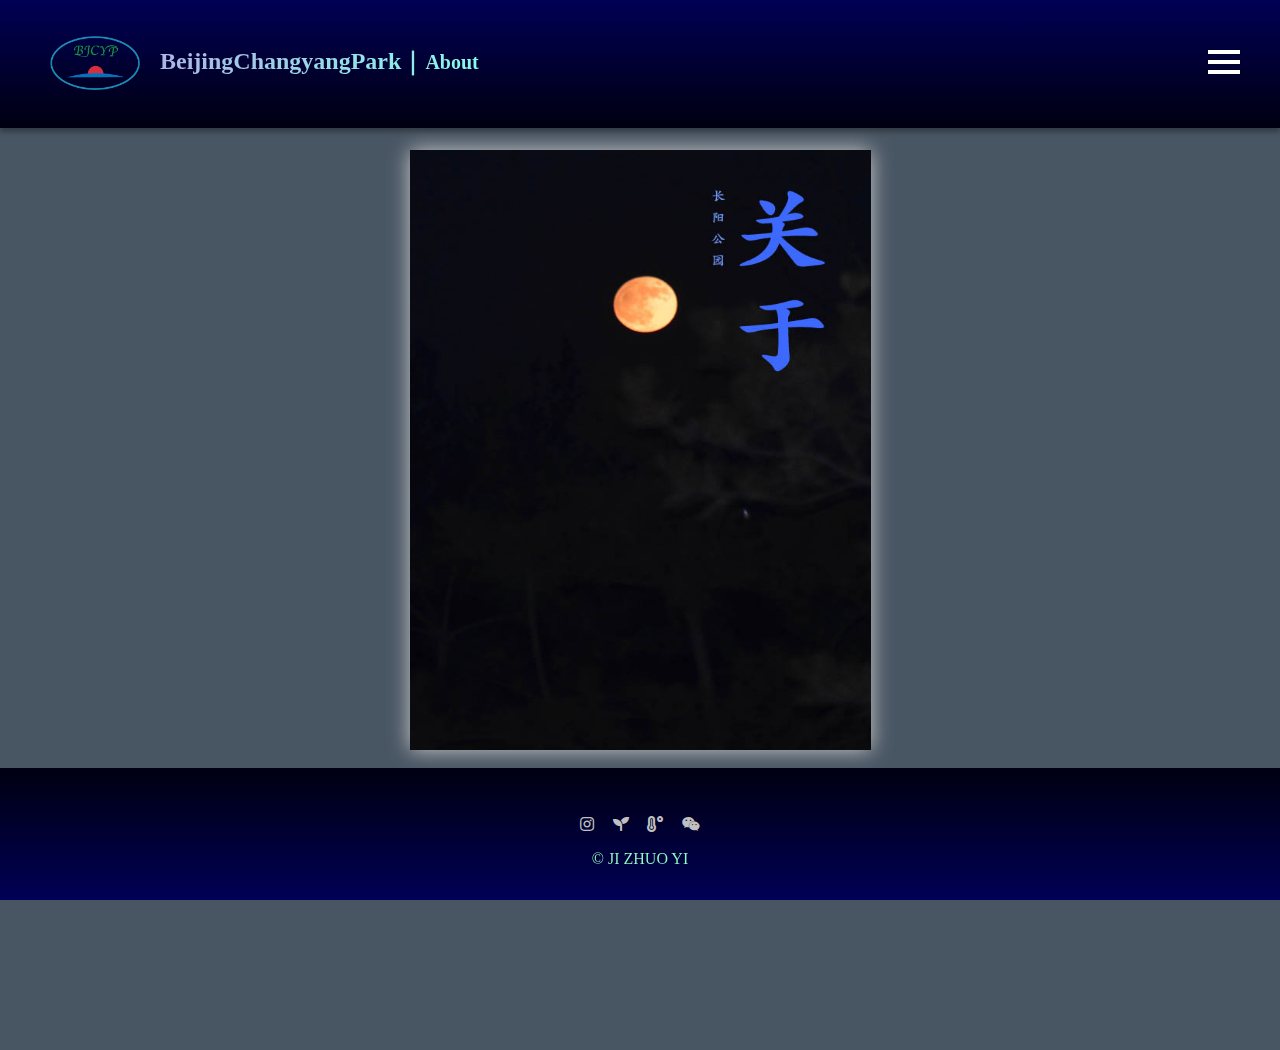
<file: about.html>
<!DOCTYPE html>
<html lang="ja">

<head>
  <meta charset="utf-8">
  <meta name="viewport" content="width = 1050, user-scalable = no" />
  <script src="https://code.jquery.com/jquery-3.6.0.min.js"></script>
  <link href="https://use.fontawesome.com/releases/v5.15.4/css/all.css" rel="stylesheet">
  <script src="js/turn.min.js"></script>
  <script src="js/script.js" defer></script>
  <link rel="stylesheet" href="css/style.css">
  <title>BeijingChangyangPark</title>
</head>

<body>

  <header id="HeaderBlock">
    <a href="index.html"><img src="./images/2.png"></a>
    <h1>BeijingChangyangPark｜<small>About</small></h1>
  </header>

  <input type="checkbox" id="dummyCheckBox">

  <label id="menuButton" for="dummyCheckBox">
    <span class="line top"></span>
    <span class="line middle"></span>
    <span class="line bottom"></span>
  </label>

  <label id="closeButtonField" for="dummyCheckBox"></label>

  <nav id="siteNavi">
    <ul>
      <li><a href="index.html">Home</a></li>
      <li><a href="about.html">About</a></li>
      <li><a href="spring.html">Spring</a></li>
      <li><a href="summer.html">Summer</a></li>
      <li><a href="autumn.html">Autumn</a></li>
      <li><a href="winter.html">Winter</a></li>
      <li><a href="other.html">Other</a></li>
    </ul>
  </nav>

  <div class="flipbook-viewport">
    <div class="container">
      <div class="flipbook">
        <div style="background-image:url(images/about/1.jpg)"></div>
        <div style="background-image:url(images/about/2.jpg)"></div>
        <div style="background-image:url(images/about/3.jpg)"></div>
      </div>
    </div>
  </div>

  <footer>
    <ul id="socialIcon">
      <li><a href="https://www.instagram.com/zhuoyi752/?r=nametag"><i class="fab fa-instagram"></i></a></li>
      <li><a href=""><i class="fas fa-seedling"></i></a></li>
      <li><a href=""><i class="fas fa-temperature-high"></i></a></li>
      <li><a href=" https://mp.weixin.qq.com/s/8h8urBzQ4NdaMAjtR_8sPA"><i class="fab fa-weixin"></i></a></li>
    </ul>
    <p>
      &copy; JI ZHUO YI
    </p>
  </footer>

</body>

</html>
</file>
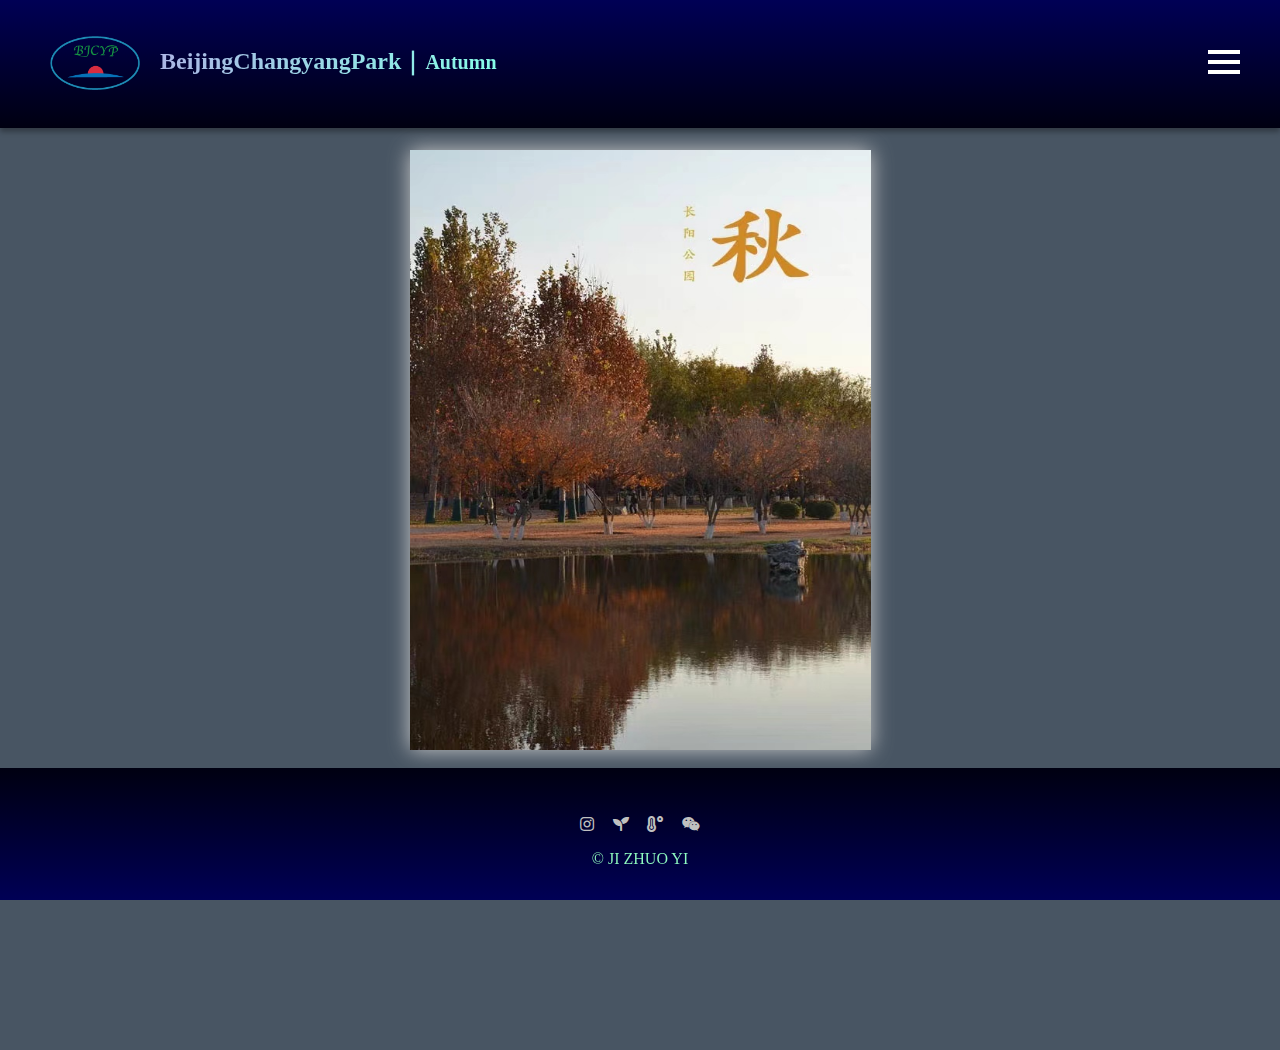
<file: autumn.html>
<!DOCTYPE html>
<html lang="ja">

<head>
  <meta charset="utf-8">
  <meta name="viewport" content="width = 1050, user-scalable = no" />
  <script src="https://code.jquery.com/jquery-3.6.0.min.js"></script>
  <link href="https://use.fontawesome.com/releases/v5.15.4/css/all.css" rel="stylesheet">
  <script src="js/turn.min.js"></script>
  <script src="js/script.js" defer></script>
  <link rel="stylesheet" href="css/style.css">
  <title>BeijingChangyangPark</title>
</head>

<body>

  <header id="HeaderBlock">
    <a href="index.html"><img src="./images/2.png"></a>
    <h1>BeijingChangyangPark｜<small>Autumn</small></h1>
  </header>

  <input type="checkbox" id="dummyCheckBox">

  <label id="menuButton" for="dummyCheckBox">
    <span class="line top"></span>
    <span class="line middle"></span>
    <span class="line bottom"></span>
  </label>

  <label id="closeButtonField" for="dummyCheckBox"></label>

  <nav id="siteNavi">
    <ul>
      <li><a href="index.html">Home</a></li>
      <li><a href="about.html">About</a></li>
      <li><a href="spring.html">Spring</a></li>
      <li><a href="summer.html">Summer</a></li>
      <li><a href="autumn.html">Autumn</a></li>
      <li><a href="winter.html">Winter</a></li>
      <li><a href="other.html">Other</a></li>
    </ul>
  </nav>

  <div class="flipbook-viewport">
    <div class="container">
      <div class="flipbook">
        <div style="background-image:url(images/autumn/1.jpg)"></div>
        <div style="background-image:url(images/autumn/2.jpg)"></div>
        <div style="background-image:url(images/autumn/3.jpg)"></div>
        <div style="background-image:url(images/autumn/4.jpg)"></div>
        <div style="background-image:url(images/autumn/5.jpg)"></div>
        <div style="background-image:url(images/autumn/6.jpg)"></div>
        <div style="background-image:url(images/autumn/7.jpg)"></div>
      </div>
    </div>
  </div>

  <footer>
    <ul id="socialIcon">
      <li><a href="https://www.instagram.com/zhuoyi752/?r=nametag"><i class="fab fa-instagram"></i></a></li>
      <li><a href=""><i class="fas fa-seedling"></i></a></li>
      <li><a href=""><i class="fas fa-temperature-high"></i></a></li>
      <li><a href=" https://mp.weixin.qq.com/s/8h8urBzQ4NdaMAjtR_8sPA"><i class="fab fa-weixin"></i></a></li>
    </ul>
    <p>
      &copy; JI ZHUO YI
    </p>
  </footer>

</body>

</html>
</file>
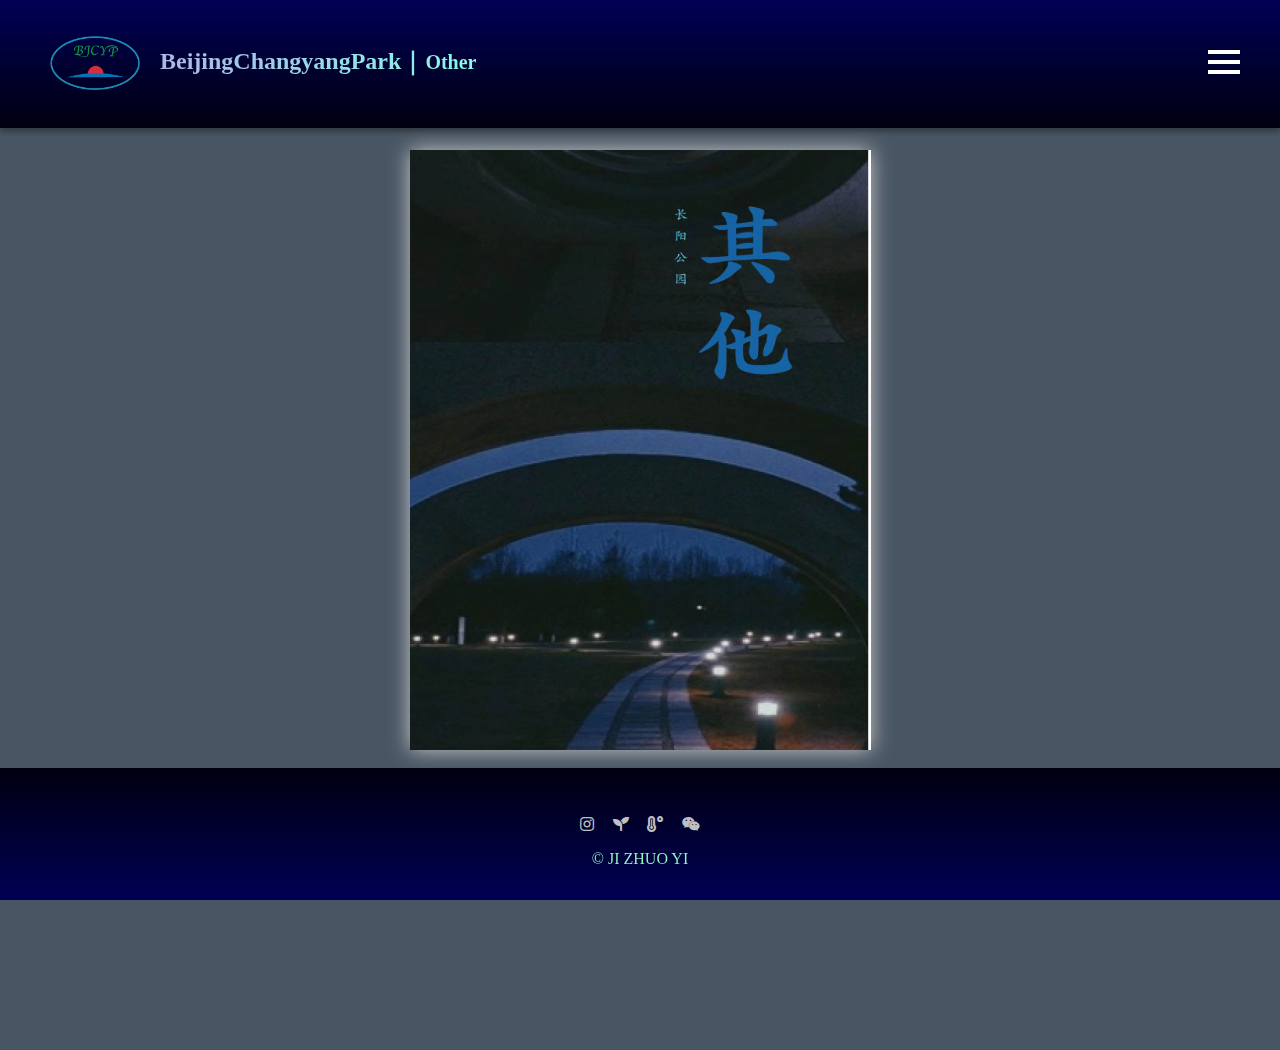
<file: other.html>
<!DOCTYPE html>
<html lang="ja">

<head>
  <meta charset="utf-8">
  <meta name="viewport" content="width = 1050, user-scalable = no" />
  <script src="https://code.jquery.com/jquery-3.6.0.min.js"></script>
  <link href="https://use.fontawesome.com/releases/v5.15.4/css/all.css" rel="stylesheet">
  <script src="js/turn.min.js"></script>
  <script src="js/script.js" defer></script>
  <link rel="stylesheet" href="css/style.css">
  <title>BeijingChangyangPark</title>
</head>

<body>

  <header id="HeaderBlock">
    <a href="index.html"><img src="./images/2.png"></a>
    <h1>BeijingChangyangPark｜<small>Other</small></h1>
  </header>

  <input type="checkbox" id="dummyCheckBox">
  <label id="menuButton" for="dummyCheckBox">
    <span class="line top"></span>
    <span class="line middle"></span>
    <span class="line bottom"></span>
  </label>

  <label id="closeButtonField" for="dummyCheckBox"></label>

  <nav id="siteNavi">
    <ul>
      <li><a href="index.html">Home</a></li>
      <li><a href="about.html">About</a></li>
      <li><a href="spring.html">Spring</a></li>
      <li><a href="summer.html">Summer</a></li>
      <li><a href="autumn.html">Autumn</a></li>
      <li><a href="winter.html">Winter</a></li>
      <li><a href="other.html">Other</a></li>
    </ul>
  </nav>

  <div class="flipbook-viewport">
    <div class="container">
      <div class="flipbook">
        <div style="background-image:url(images/other/1.jpg)"></div>
        <div style="background-image:url(images/other/2.jpg)"></div>
        <div style="background-image:url(images/other/3.jpg)"></div>
        <div style="background-image:url(images/other/4.jpg)"></div>
        <div style="background-image:url(images/other/5.jpg)"></div>
        <div style="background-image:url(images/other/6.jpg)"></div>
        <div style="background-image:url(images/other/7.jpg)"></div>
        <div style="background-image:url(images/other/8.jpg)"></div>
        <div style="background-image:url(images/other/9.jpg)"></div>
        <div style="background-image:url(images/other/10.jpg)"></div>
        <div style="background-image:url(images/other/11.jpg)"></div>
        <div style="background-image:url(images/other/12.jpg)"></div>
        <div style="background-image:url(images/other/13.jpg)"></div>
        <div style="background-image:url(images/other/14.jpg)"></div>
      </div>
    </div>
  </div>

  <footer>
    <ul id="socialIcon">
      <li><a href="https://www.instagram.com/zhuoyi752/?r=nametag"><i class="fab fa-instagram"></i></a></li>
      <li><a href=""><i class="fas fa-seedling"></i></a></li>
      <li><a href=""><i class="fas fa-temperature-high"></i></a></li>
      <li><a href=" https://mp.weixin.qq.com/s/8h8urBzQ4NdaMAjtR_8sPA"><i class="fab fa-weixin"></i></a></li>
    </ul>
    <p>
      &copy; JI ZHUO YI
    </p>
  </footer>

</body>

</html>
</file>
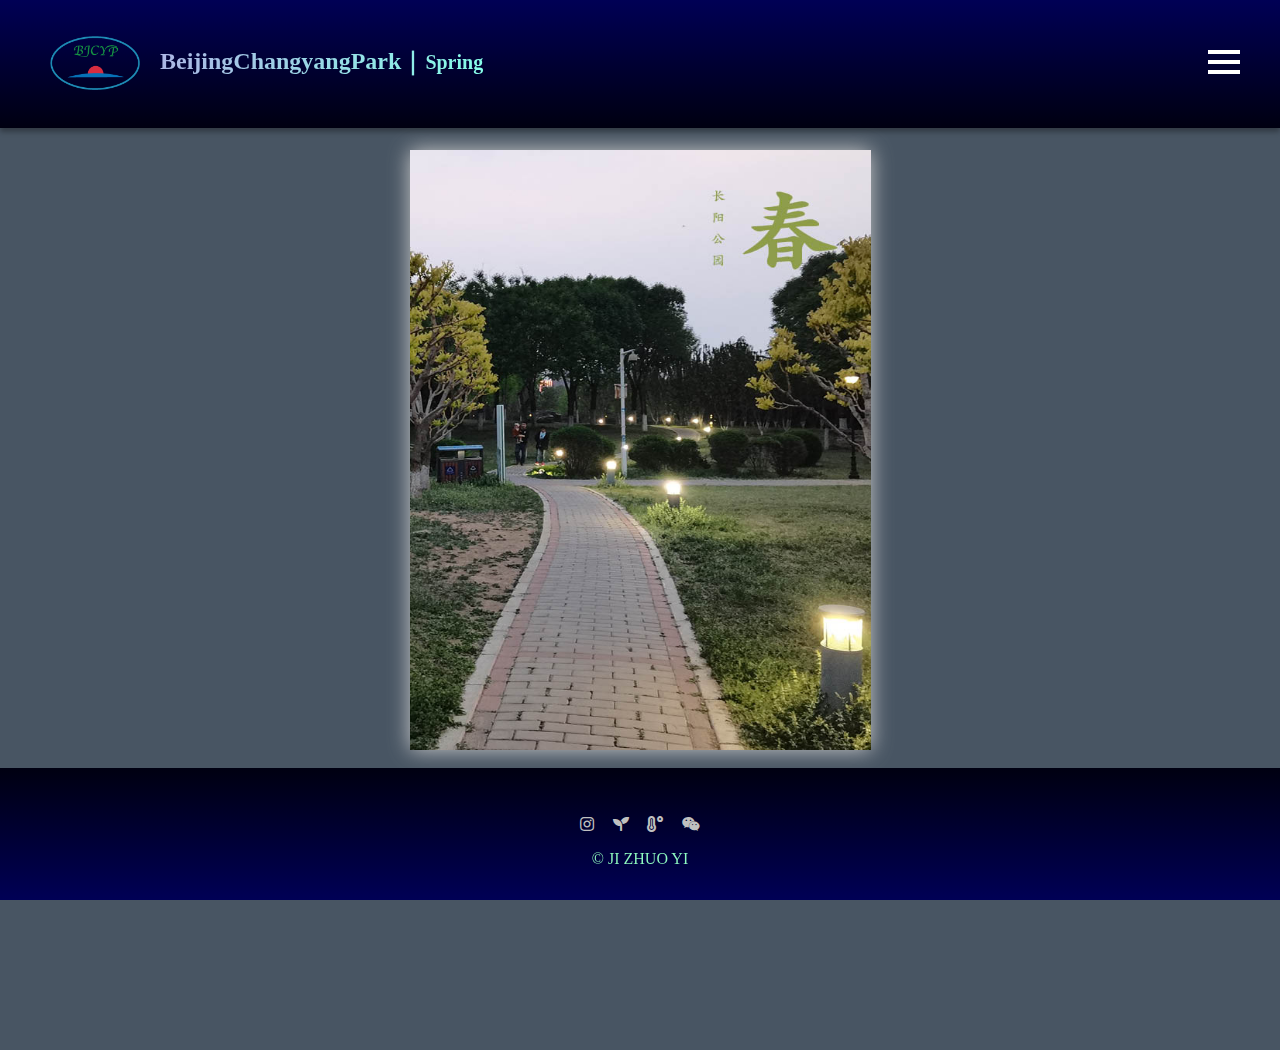
<file: spring.html>
<!DOCTYPE html>
<html lang="ja">

<head>
  <meta charset="utf-8">
  <meta name="viewport" content="width = 1050, user-scalable = no" />
  <script src="https://code.jquery.com/jquery-3.6.0.min.js"></script>
  <link href="https://use.fontawesome.com/releases/v5.15.4/css/all.css" rel="stylesheet">
  <script src="js/turn.min.js"></script>
  <script src="js/script.js" defer></script>
  <link rel="stylesheet" href="css/style.css">
  <title>BeijingChangyangPark</title>
</head>

<body>

  <header id="HeaderBlock">
    <a href="index.html"><img src="./images/2.png"></a>
    <h1>BeijingChangyangPark｜<small>Spring</small></h1>
  </header>

  <input type="checkbox" id="dummyCheckBox">

  <label id="menuButton" for="dummyCheckBox">
    <span class="line top"></span>
    <span class="line middle"></span>
    <span class="line bottom"></span>
  </label>

  <label id="closeButtonField" for="dummyCheckBox"></label>

  <nav id="siteNavi">
    <ul>
      <li><a href="index.html">Home</a></li>
      <li><a href="about.html">About</a></li>
      <li><a href="spring.html">Spring</a></li>
      <li><a href="summer.html">Summer</a></li>
      <li><a href="autumn.html">Autumn</a></li>
      <li><a href="winter.html">Winter</a></li>
      <li><a href="other.html">Other</a></li>
    </ul>
  </nav>

  <div class="flipbook-viewport">
    <div class="container">
      <div class="flipbook">
        <div style="background-image:url(images/spring/1.jpg)"></div>
        <div style="background-image:url(images/spring/2.jpg)"></div>
        <div style="background-image:url(images/spring/3.jpg)"></div>
        <div style="background-image:url(images/spring/4.jpg)"></div>
        <div style="background-image:url(images/spring/5.jpg)"></div>
        <div style="background-image:url(images/spring/6.jpg)"></div>
        <div style="background-image:url(images/spring/7.jpg)"></div>
        <div style="background-image:url(images/spring/8.jpg)"></div>
        <div style="background-image:url(images/spring/9.jpg)"></div>
        <div style="background-image:url(images/spring/10.jpg)"></div>
        <div style="background-image:url(images/spring/11.jpg)"></div>
        <div style="background-image:url(images/spring/12.jpg)"></div>
        <div style="background-image:url(images/spring/13.jpg)"></div>
      </div>
    </div>
  </div>

  <footer>
    <ul id="socialIcon">
      <li><a href="https://www.instagram.com/zhuoyi752/?r=nametag"><i class="fab fa-instagram"></i></a></li>
      <li><a href=""><i class="fas fa-seedling"></i></a></li>
      <li><a href=""><i class="fas fa-temperature-high"></i></a></li>
      <li><a href=" https://mp.weixin.qq.com/s/8h8urBzQ4NdaMAjtR_8sPA"><i class="fab fa-weixin"></i></a></li>
    </ul>
    <p>
      &copy; JI ZHUO YI
    </p>
  </footer>

</body>

</html>
</file>
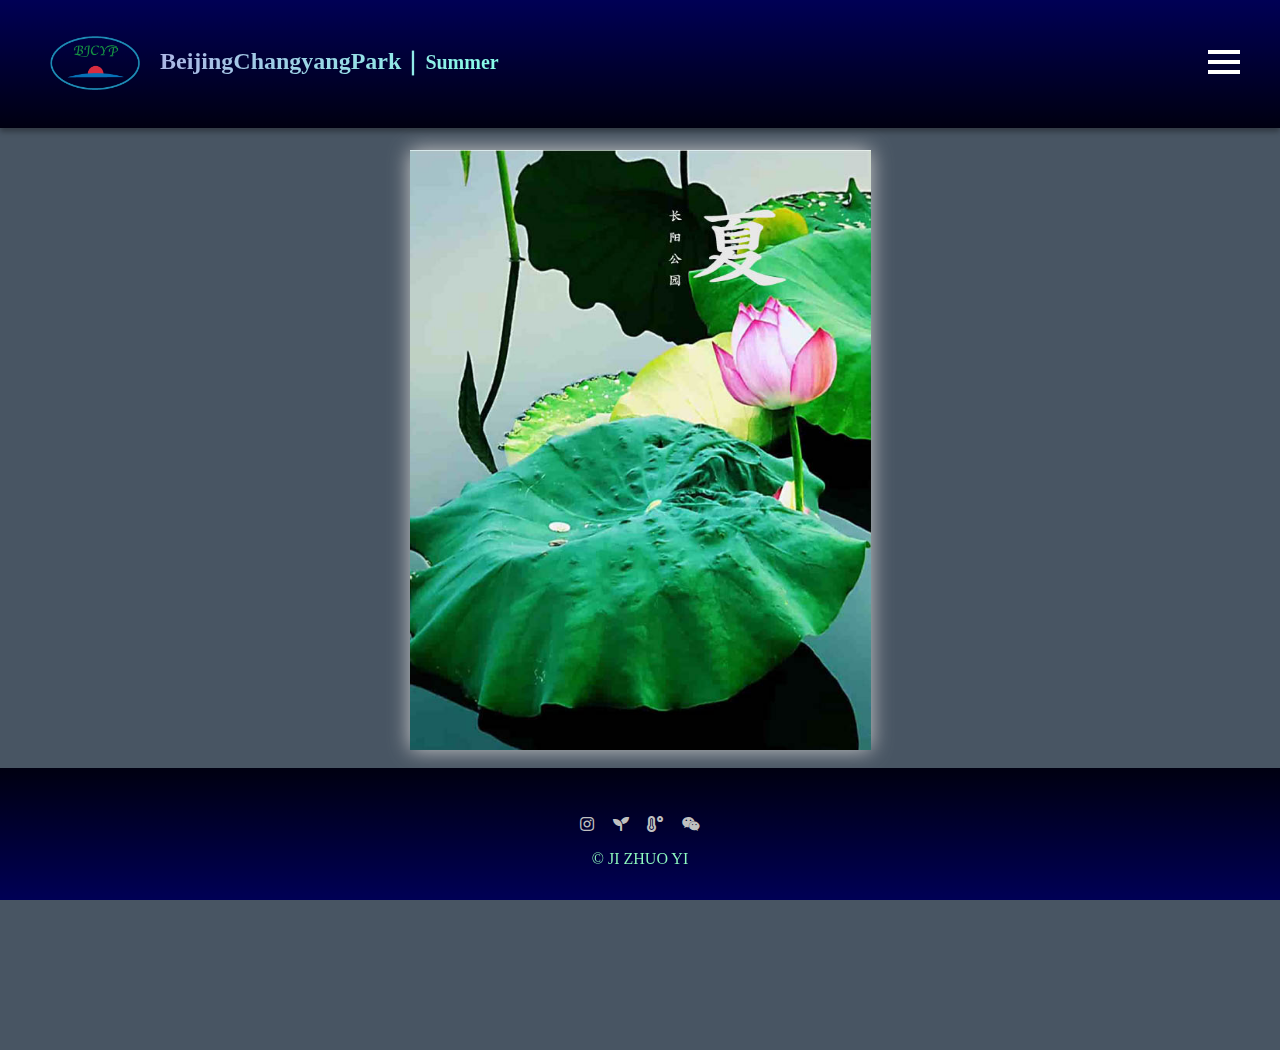
<file: summer.html>
<!DOCTYPE html>
<html lang="ja">

<head>
  <meta charset="utf-8">
  <meta name="viewport" content="width = 1050, user-scalable = no" />
  <script src="https://code.jquery.com/jquery-3.6.0.min.js"></script>
  <link href="https://use.fontawesome.com/releases/v5.15.4/css/all.css" rel="stylesheet">
  <script src="js/turn.min.js"></script>
  <script src="js/script.js" defer></script>
  <link rel="stylesheet" href="css/style.css">
  <title>BeijingChangyangPark</title>
</head>

<body>

  <header id="HeaderBlock">
    <a href="index.html"><img src="./images/2.png"></a>
    <h1>BeijingChangyangPark｜<small>Summer</small></h1>
  </header>

  <input type="checkbox" id="dummyCheckBox">

  <label id="menuButton" for="dummyCheckBox">
    <span class="line top"></span>
    <span class="line middle"></span>
    <span class="line bottom"></span>
  </label>

  <label id="closeButtonField" for="dummyCheckBox"></label>

  <nav id="siteNavi">
    <ul>
      <li><a href="index.html">Home</a></li>
      <li><a href="about.html">About</a></li>
      <li><a href="spring.html">Spring</a></li>
      <li><a href="summer.html">Summer</a></li>
      <li><a href="autumn.html">Autumn</a></li>
      <li><a href="winter.html">Winter</a></li>
      <li><a href="other.html">Other</a></li>
    </ul>
  </nav>

  <div class="flipbook-viewport">
    <div class="container">
      <div class="flipbook">
        <div style="background-image:url(images/summer/1.jpg)"></div>
        <div style="background-image:url(images/summer/2.jpg)"></div>
        <div style="background-image:url(images/summer/3.jpg)"></div>
        <div style="background-image:url(images/summer/4.jpg)"></div>
        <div style="background-image:url(images/summer/5.jpg)"></div>
        <div style="background-image:url(images/summer/6.jpg)"></div>
        <div style="background-image:url(images/summer/7.jpg)"></div>
        <div style="background-image:url(images/summer/8.jpg)"></div>
        <div style="background-image:url(images/summer/9.jpg)"></div>
      </div>
    </div>
  </div>

  <footer>
    <ul id="socialIcon">
      <li><a href="https://www.instagram.com/zhuoyi752/?r=nametag"><i class="fab fa-instagram"></i></a></li>
      <li><a href=""><i class="fas fa-seedling"></i></a></li>
      <li><a href=""><i class="fas fa-temperature-high"></i></a></li>
      <li><a href=" https://mp.weixin.qq.com/s/8h8urBzQ4NdaMAjtR_8sPA"><i class="fab fa-weixin"></i></a></li>
    </ul>
    <p>
      &copy; JI ZHUO YI
    </p>
  </footer>

</body>

</html>
</file>
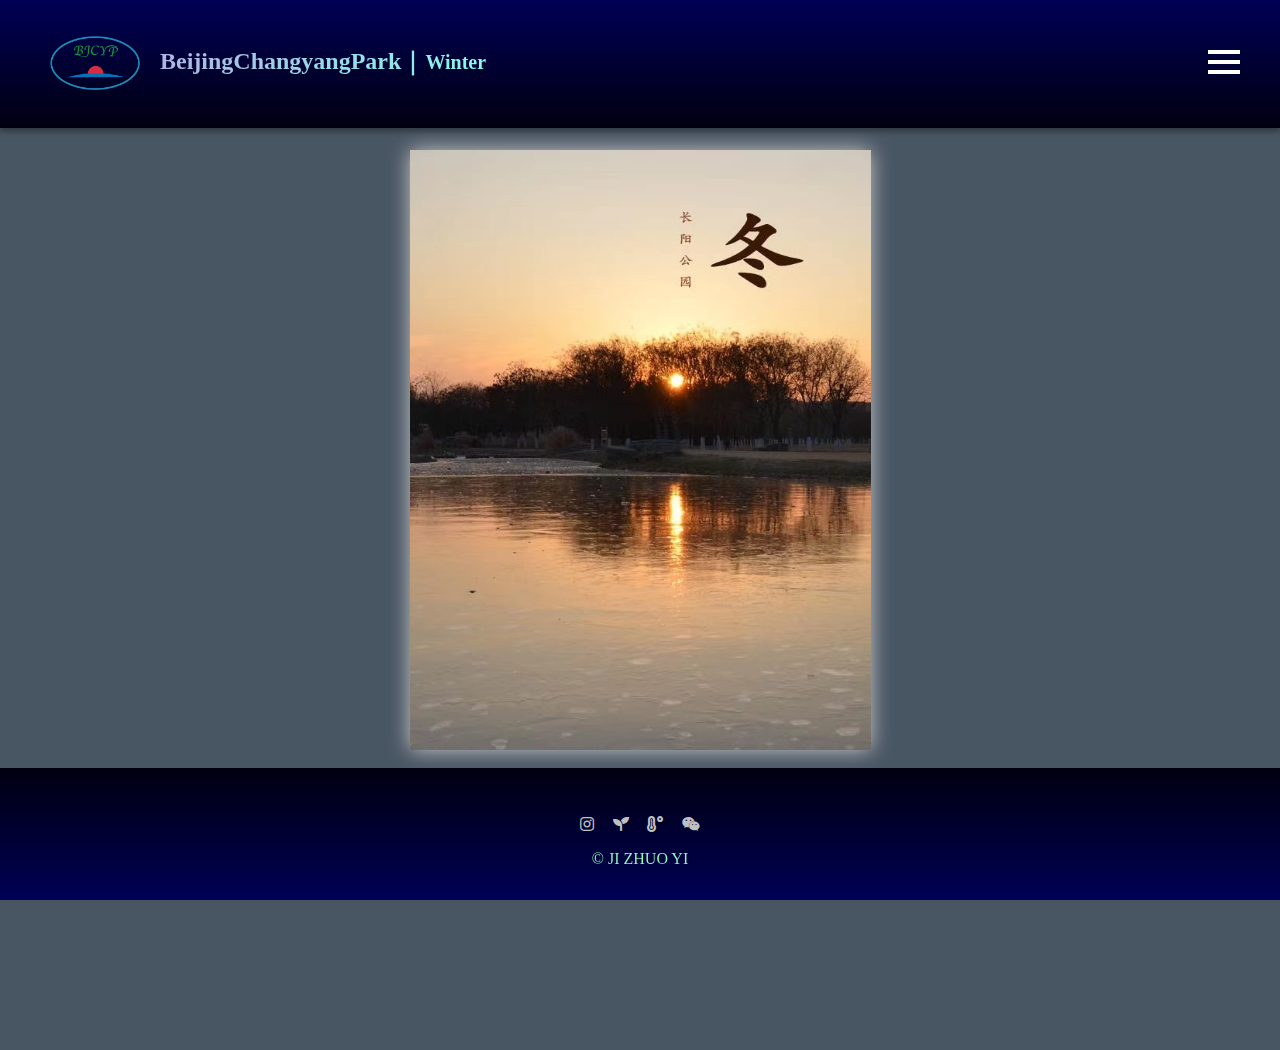
<file: winter.html>
<!DOCTYPE html>
<html lang="ja">

<head>
  <meta charset="utf-8">
  <meta name="viewport" content="width = 1050, user-scalable = no" />
  <script src="https://code.jquery.com/jquery-3.6.0.min.js"></script>
  <link href="https://use.fontawesome.com/releases/v5.15.4/css/all.css" rel="stylesheet">
  <script src="js/turn.min.js"></script>
  <script src="js/script.js" defer></script>
  <link rel="stylesheet" href="css/style.css">
  <title>BeijingChangyangPark</title>
</head>

<body>

  <header id="HeaderBlock">
    <a href="index.html"><img src="./images/2.png"></a>
    <h1>BeijingChangyangPark｜<small>Winter</small></h1>
  </header>

  <input type="checkbox" id="dummyCheckBox">

  <label id="menuButton" for="dummyCheckBox">
    <span class="line top"></span>
    <span class="line middle"></span>
    <span class="line bottom"></span>
  </label>

  <label id="closeButtonField" for="dummyCheckBox"></label>

  <nav id="siteNavi">
    <ul>
      <li><a href="index.html">Home</a></li>
      <li><a href="about.html">About</a></li>
      <li><a href="spring.html">Spring</a></li>
      <li><a href="summer.html">Summer</a></li>
      <li><a href="autumn.html">Autumn</a></li>
      <li><a href="winter.html">Winter</a></li>
      <li><a href="other.html">Other</a></li>
    </ul>
  </nav>

  <div class="flipbook-viewport">
    <div class="container">
      <div class="flipbook">
        <div style="background-image:url(images/winter/1.jpg)"></div>
        <div style="background-image:url(images/winter/2.jpg)"></div>
        <div style="background-image:url(images/winter/3.jpg)"></div>
        <div style="background-image:url(images/winter/4.jpg)"></div>
        <div style="background-image:url(images/winter/5.jpg)"></div>
        <div style="background-image:url(images/winter/6.jpg)"></div>
        <div style="background-image:url(images/winter/7.jpg)"></div>
      </div>
    </div>
  </div>

  <footer>
    <ul id="socialIcon">
      <li><a href="https://www.instagram.com/zhuoyi752/?r=nametag"><i class="fab fa-instagram"></i></a></li>
      <li><a href=""><i class="fas fa-seedling"></i></a></li>
      <li><a href=""><i class="fas fa-temperature-high"></i></a></li>
      <li><a href=" https://mp.weixin.qq.com/s/8h8urBzQ4NdaMAjtR_8sPA"><i class="fab fa-weixin"></i></a></li>
    </ul>
    <p>
      &copy; JI ZHUO YI
    </p>
  </footer>

</body>

</html>
</file>
<file: css/style.css>
* {
  margin: 0;
  padding: 0;
}

html, body {
  height: 100%;
  background-color: #485563;
  overflow: hidden;
}

/**************** HEADER ***********/
header {
  position: relative;
  height: 8rem;
  background: linear-gradient(to top, #000011, #000055);
  box-shadow: 0 4px 0.3125rem rgba(0, 0, 0, .3);
  z-index: 2;
}

header img {
  position: absolute;
  top: 36px;
  left: 50px;
  width: 90px;
}

header h1 {
  position: absolute;
  top: 45px;
  left: 160px;
  font-size: 1.5rem;
  /*所有字体大小 根据画面尺寸 自动变换*/
  background: -webkit-linear-gradient(0deg, #ACB6E5, #86FDE8);
  -webkit-background-clip: text;
  -webkit-text-fill-color: transparent;
  color: #FFFFBB;
}

/*****************************/
#container {
  width: 100%;
  height: 100%;
  padding-top: 0px;
  text-align: center;
  background: silver;
  box-shadow: 0 0 50px 0 rgba(0, 0, 0, .8);
  transition-property: all;
  transition-delay: .3s;
  transition-duration: .5s;
}

article#VIDEO {
  width: 100%;
  font-size: 1.85rem;
  margin-top: 6vw;
  margin-bottom: 6vw;
}

article#VIDEO video {
  display: block;
  margin: auto;
  width: 70%;
}

/* #PHOTO */
article.PHOTO {
  padding: 3rem;
  background: #DDD;
}

article.PHOTO img {
  width: 100%;
}

/*****************************/
/*********#siteNavi を以下に変更（左を右へ）*********/
#siteNavi {
  position: fixed;
  top: 0;
  right: 0;
  width: 25%;
  height: 100%;
  padding: 120px 0;
  background: #222;
  transition-property: all;
  transition-duration: .5s;
  transition-delay: 0s;
  transform-origin: left center;
  transform: translateX(500px);
  opacity: 0;
}

#siteNavi li {
  list-style-type: none;
}

#siteNavi li a {
  display: block;
  height: 50px;
  line-height: 50px;
  padding-left: 40px;
  font-size: 14px;
  color: #fff;
  text-decoration: none;
  transition: all .5s;
}

#siteNavi li a:hover {
  color: #1a1e24;
  background: #fff;
}

/*****************************/
/*********#menuButton の位置を以下に変更（左を右へ）*********/
#menuButton {
  position: fixed;
  display: block;
  top: 50px;
  right: 40px;
  display: block;
  width: 32px;
  height: 32px;
  cursor: pointer;
  z-index: 3;
}

.line {
  position: absolute;
  left: 0;
  display: block;
  width: 32px;
  height: 4px;
  background: white;
  transition: all .5s;
}

.line.top {
  top: 0px;
  transform-origin: left top;
}

.line.middle {
  top: 10px;
  opacity: 1;
}

.line.bottom {
  top: 20px;
  transform-origin: left bottom;
}

#menuButton:hover .line {
  background: #333;
}

/*************	#closeButtonField を以下に変更（左を右へ）*************/
#closeButtonField {
  position: fixed;
  top: 0;
  right: 25%;
  width: 100%;
  height: 100%;
  background: rgba(0, 0, 0, 0);
  transition-property: all;
  transition-duration: .5s;
  transition-delay: 0s;
  visibility: hidden;
  opacity: 0;
}

/*****************************/
.flipbook-viewport {
  overflow: hidden;
  width: 100%;
  height: 100%;
}

.flipbook-viewport .container {
  position: absolute;
  top: 50%;
  left: 50%;
  margin: auto;
}

.flipbook-viewport .flipbook {
  width: 922px;
  height: 600px;
  left: -461px;
  top: -300px;
}

.flipbook-viewport .page {
  width: 461px;
  height: 600px;
  background-color: white;
  background-repeat: no-repeat;
  background-size: 100% 100%;
}

.flipbook .page {
  box-shadow: 0 0 20px rgba(0, 0, 0, 0.2);
}

.flipbook-viewport .page img {
  user-select: none;
  margin: 0;
}

.flipbook-viewport .shadow {
  box-shadow: 0 0 20px #ccc;
}

/*****************************/
#dummyCheckBox {
  display: none;
}

#dummyCheckBox:checked~#container {
  /*	transition-delay: 0s;
	transform: translateX(25%);
	*/
}

#dummyCheckBox:checked~#siteNavi {
  transition-delay: .3s;
  transform: translateX(0);
  opacity: 1;
  z-index: 2;
}

#dummyCheckBox:checked~#menuButton .line.top {
  width: 40px;
  top: -2px;
  transform: rotate(45deg);
}

#dummyCheckBox:checked~#menuButton .line.middle {
  opacity: 0;
}

#dummyCheckBox:checked~#menuButton .line.bottom {
  width: 40px;
  top: 26px;
  transform: rotate(-45deg);
}

#dummyCheckBox:checked~#closeButtonField {
  transition-duration: 1s;
  transition-delay: .3s;
  background: rgba(0, 0, 0, .5);
  visibility: visible;
  opacity: 1;
  z-index: 3;
}

/************* FOOTER **************/
footer {
  padding: 2rem 0;
  text-align: center;
  background: linear-gradient(to top, #000055, #000011);
  color: white;
  position: absolute;
  left: 0;
  bottom: 0;
  width: 100%;
}

footer p {
  background: -webkit-linear-gradient(0deg, #98fb98, #86FDE8);
  -webkit-background-clip: text;
  -webkit-text-fill-color: transparent;
}

#socialIcon {
  width:120px;
  margin: 1rem auto;
  display: flex;
  flex-direction: row;
  justify-content: space-between;
}

#socialIcon li {
  list-style-type: none;
}

#socialIcon li a {
  color: silver;
}

#socialIcon li a:hover {
  color: red;
}
</file>
